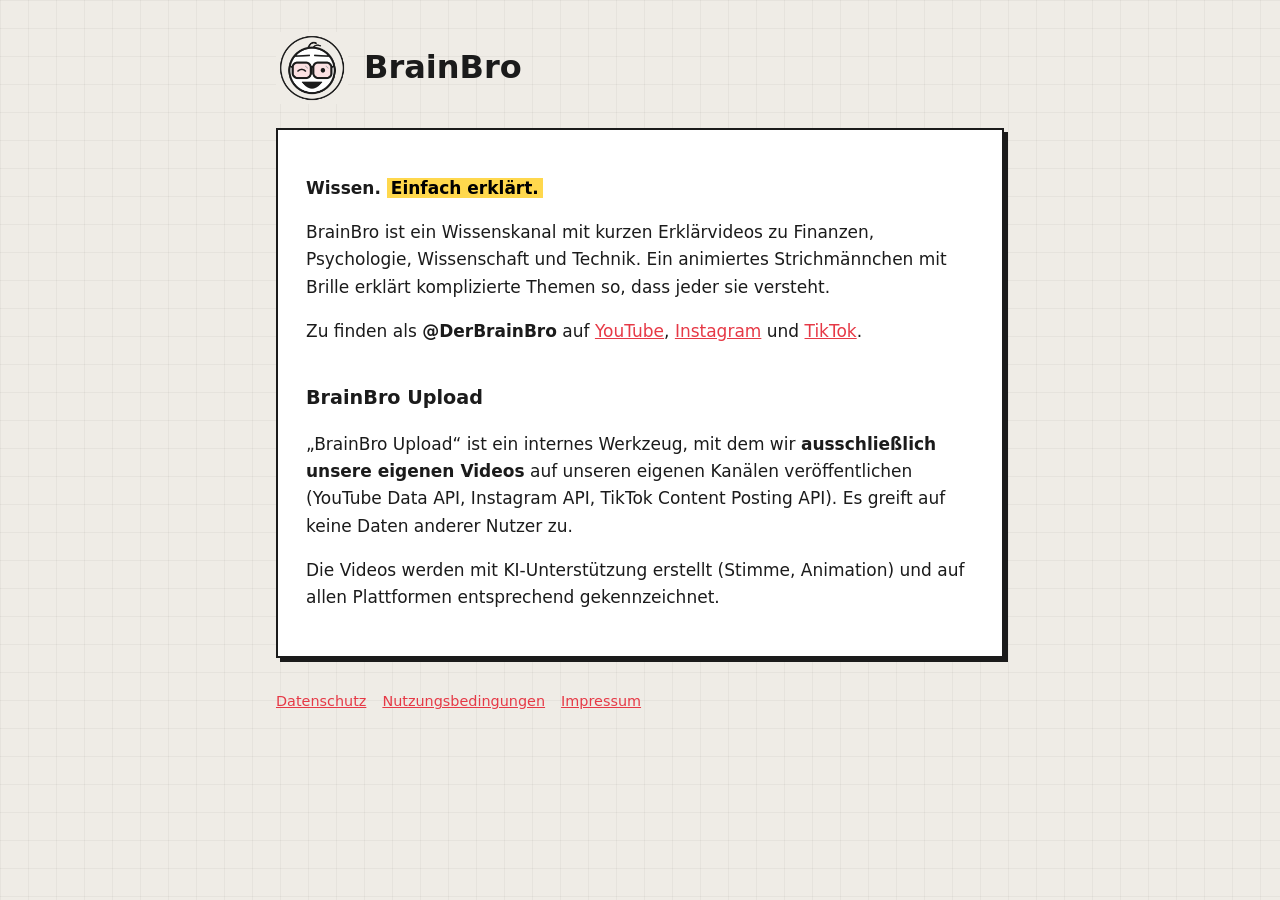
<file: index.html>
<!doctype html>
<html lang="de">
<head>
<meta charset="utf-8"><meta name="viewport" content="width=device-width, initial-scale=1">
<title>BrainBro – Wissen. Einfach erklärt.</title>
<meta name="description" content="BrainBro (@DerBrainBro): kurze Erklärvideos zu Finanzen, Psychologie, Wissenschaft und Technik.">
<link rel="stylesheet" href="style.css">
</head>
<body><main>
<header><img src="logo.png" alt="BrainBro Logo"><h1>BrainBro</h1></header>
<div class="karte">
  <p><strong>Wissen. <mark>Einfach erklärt.</mark></strong></p>
  <p>BrainBro ist ein Wissenskanal mit kurzen Erklärvideos zu Finanzen, Psychologie, Wissenschaft und Technik.
     Ein animiertes Strichmännchen mit Brille erklärt komplizierte Themen so, dass jeder sie versteht.</p>
  <p>Zu finden als <strong>@DerBrainBro</strong> auf
     <a href="https://www.youtube.com/@DerBrainBro">YouTube</a>,
     <a href="https://www.instagram.com/derbrainbro/">Instagram</a> und
     <a href="https://www.tiktok.com/@derbrainbro">TikTok</a>.</p>
  <h2>BrainBro Upload</h2>
  <p>„BrainBro Upload“ ist ein internes Werkzeug, mit dem wir <strong>ausschließlich unsere eigenen Videos</strong> auf unseren eigenen Kanälen
     veröffentlichen (YouTube Data API, Instagram API, TikTok Content Posting API). Es greift auf keine Daten anderer Nutzer zu.</p>
  <p>Die Videos werden mit KI-Unterstützung erstellt (Stimme, Animation) und auf allen Plattformen entsprechend gekennzeichnet.</p>
</div>
<nav><a href="datenschutz.html">Datenschutz</a><a href="nutzungsbedingungen.html">Nutzungsbedingungen</a><a href="impressum.html">Impressum</a></nav>
</main></body>
</html>
</file>
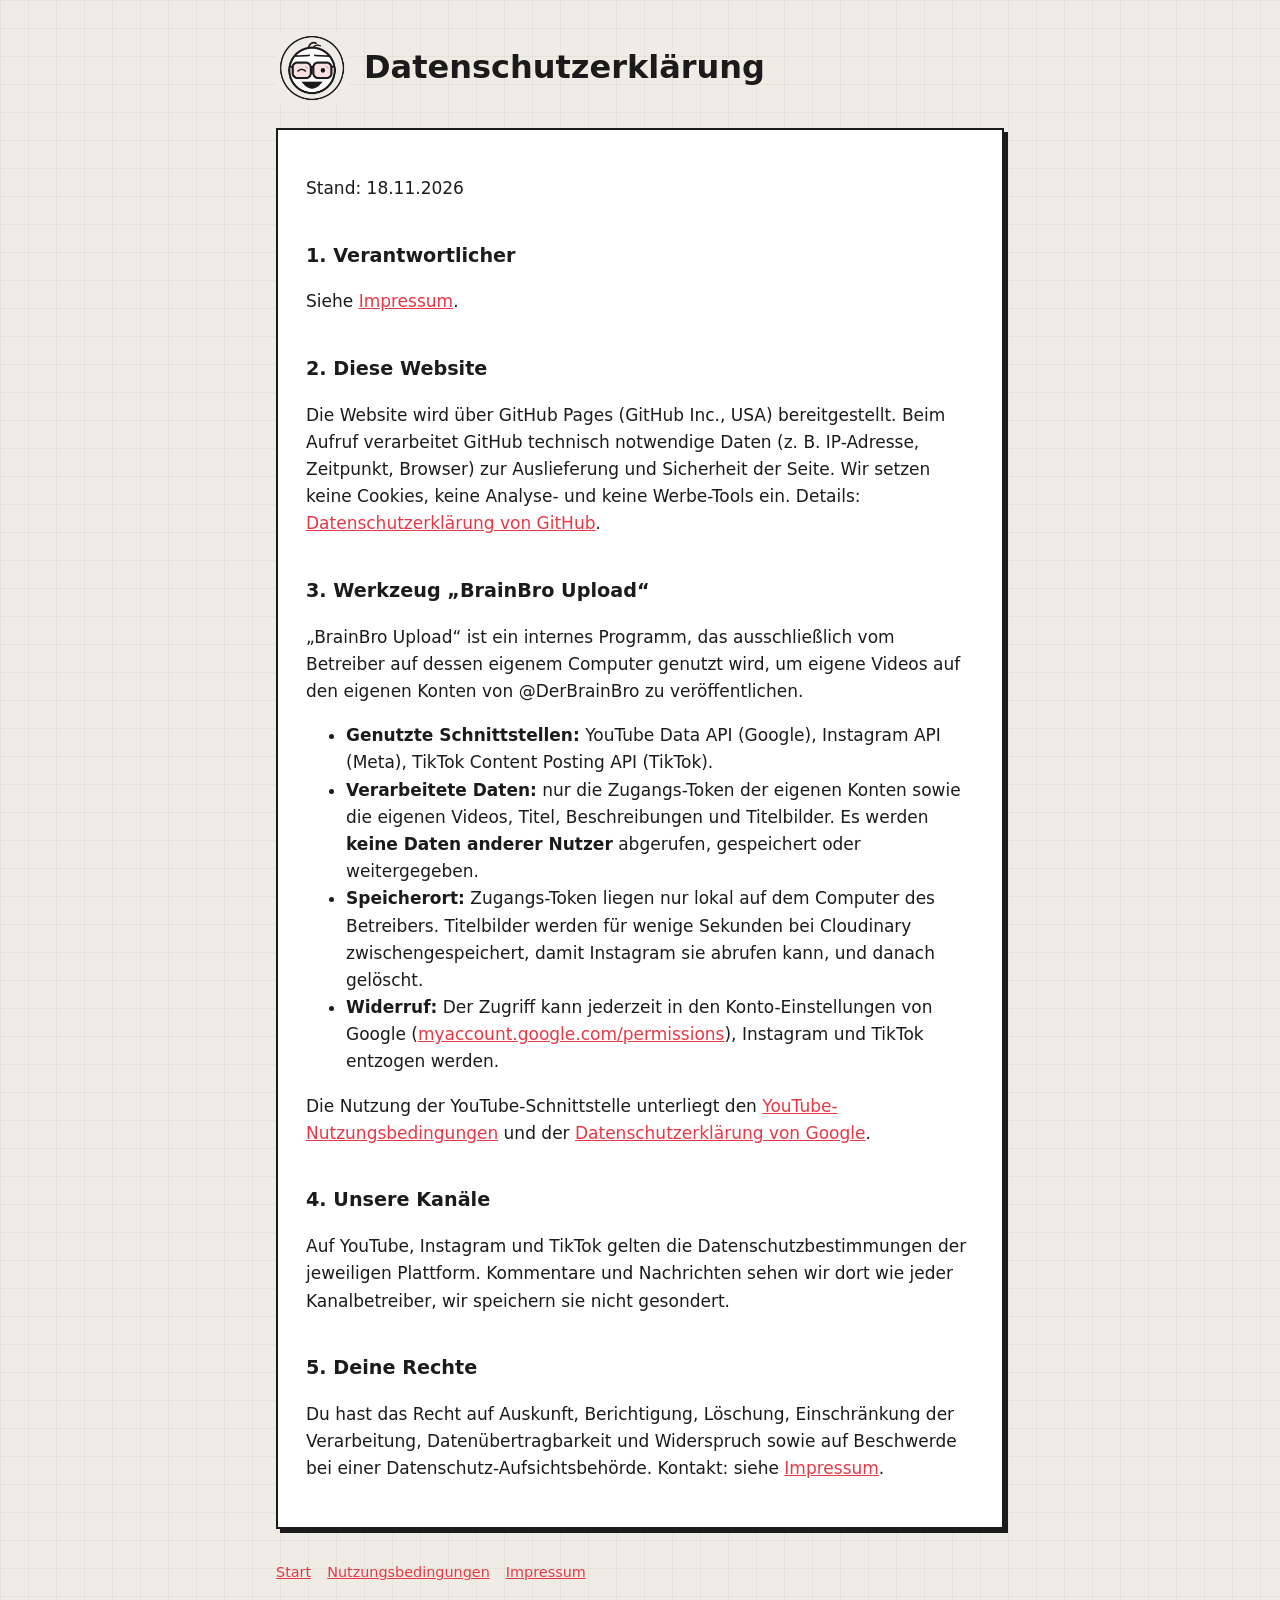
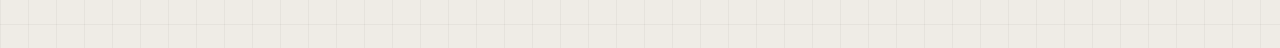
<file: datenschutz.html>
<!doctype html>
<html lang="de">
<head>
<meta charset="utf-8"><meta name="viewport" content="width=device-width, initial-scale=1">
<title>Datenschutz – BrainBro</title>
<link rel="stylesheet" href="style.css">
</head>
<body><main>
<header><img src="logo.png" alt="BrainBro Logo"><h1>Datenschutzerklärung</h1></header>
<div class="karte">
  <p>Stand: 18.11.2026</p>

  <h2>1. Verantwortlicher</h2>
  <p>Siehe <a href="impressum.html">Impressum</a>.</p>

  <h2>2. Diese Website</h2>
  <p>Die Website wird über GitHub Pages (GitHub Inc., USA) bereitgestellt. Beim Aufruf verarbeitet GitHub technisch notwendige Daten
     (z. B. IP-Adresse, Zeitpunkt, Browser) zur Auslieferung und Sicherheit der Seite. Wir setzen keine Cookies, keine Analyse- und keine Werbe-Tools ein.
     Details: <a href="https://docs.github.com/de/site-policy/privacy-policies/github-general-privacy-statement">Datenschutzerklärung von GitHub</a>.</p>

  <h2>3. Werkzeug „BrainBro Upload“</h2>
  <p>„BrainBro Upload“ ist ein internes Programm, das ausschließlich vom Betreiber auf dessen eigenem Computer genutzt wird,
     um eigene Videos auf den eigenen Konten von @DerBrainBro zu veröffentlichen.</p>
  <ul>
    <li><strong>Genutzte Schnittstellen:</strong> YouTube Data API (Google), Instagram API (Meta), TikTok Content Posting API (TikTok).</li>
    <li><strong>Verarbeitete Daten:</strong> nur die Zugangs-Token der eigenen Konten sowie die eigenen Videos, Titel, Beschreibungen und Titelbilder.
        Es werden <strong>keine Daten anderer Nutzer</strong> abgerufen, gespeichert oder weitergegeben.</li>
    <li><strong>Speicherort:</strong> Zugangs-Token liegen nur lokal auf dem Computer des Betreibers. Titelbilder werden für wenige Sekunden bei
        Cloudinary zwischengespeichert, damit Instagram sie abrufen kann, und danach gelöscht.</li>
    <li><strong>Widerruf:</strong> Der Zugriff kann jederzeit in den Konto-Einstellungen von Google
        (<a href="https://myaccount.google.com/permissions">myaccount.google.com/permissions</a>), Instagram und TikTok entzogen werden.</li>
  </ul>
  <p>Die Nutzung der YouTube-Schnittstelle unterliegt den <a href="https://www.youtube.com/t/terms">YouTube-Nutzungsbedingungen</a>
     und der <a href="https://policies.google.com/privacy">Datenschutzerklärung von Google</a>.</p>

  <h2>4. Unsere Kanäle</h2>
  <p>Auf YouTube, Instagram und TikTok gelten die Datenschutzbestimmungen der jeweiligen Plattform. Kommentare und Nachrichten sehen wir dort
     wie jeder Kanalbetreiber, wir speichern sie nicht gesondert.</p>

  <h2>5. Deine Rechte</h2>
  <p>Du hast das Recht auf Auskunft, Berichtigung, Löschung, Einschränkung der Verarbeitung, Datenübertragbarkeit und Widerspruch
     sowie auf Beschwerde bei einer Datenschutz-Aufsichtsbehörde. Kontakt: siehe <a href="impressum.html">Impressum</a>.</p>
</div>
<nav><a href="index.html">Start</a><a href="nutzungsbedingungen.html">Nutzungsbedingungen</a><a href="impressum.html">Impressum</a></nav>
</main></body>
</html>
</file>
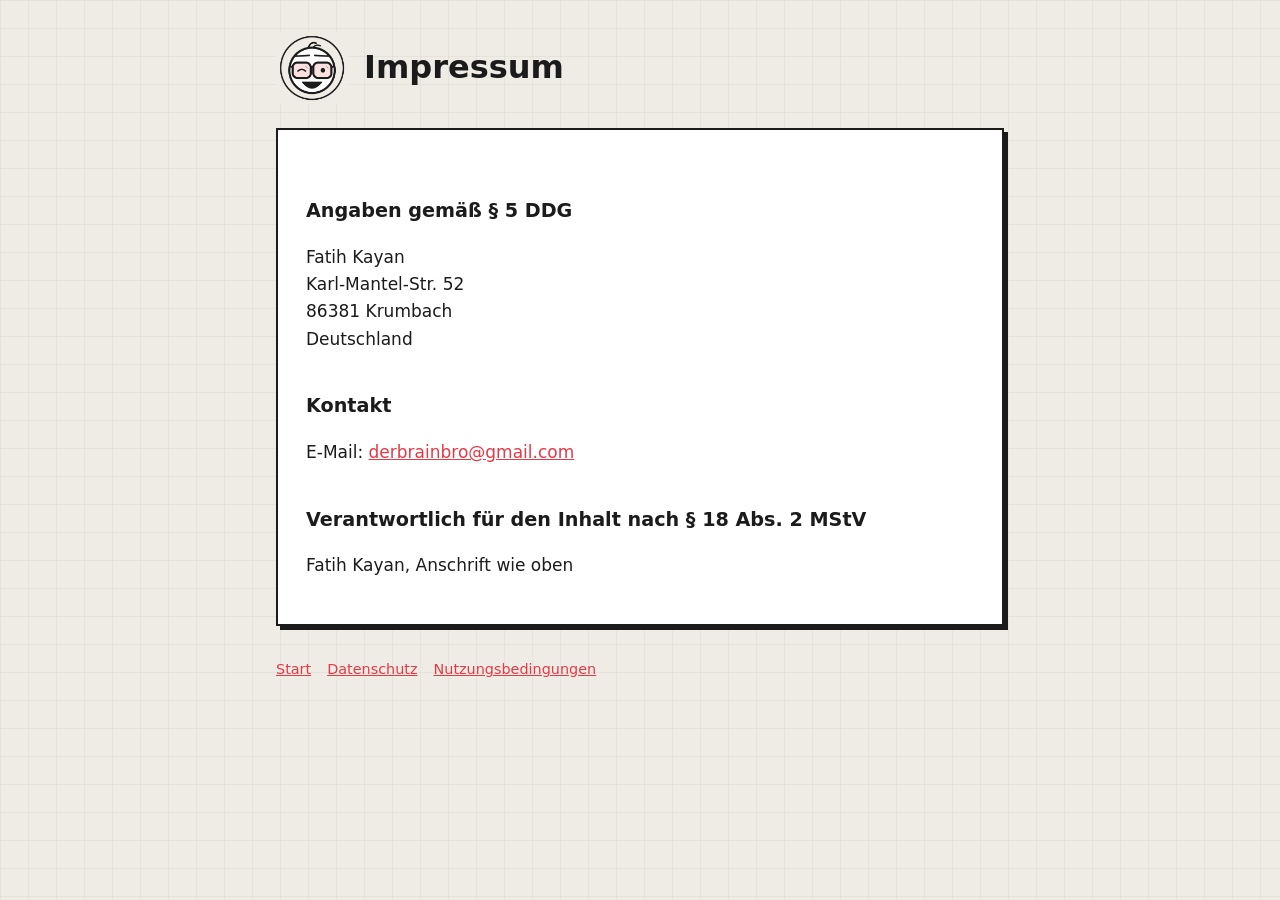
<file: impressum.html>
<!doctype html>
<html lang="de">
<head>
<meta charset="utf-8"><meta name="viewport" content="width=device-width, initial-scale=1">
<title>Impressum – BrainBro</title>
<link rel="stylesheet" href="style.css">
</head>
<body><main>
<header><img src="logo.png" alt="BrainBro Logo"><h1>Impressum</h1></header>
<div class="karte">
  <h2>Angaben gemäß § 5 DDG</h2>
  <p>Fatih Kayan<br>Karl-Mantel-Str. 52<br>86381 Krumbach<br>Deutschland</p>
  <h2>Kontakt</h2>
  <p>E-Mail: <a href="mailto:derbrainbro@gmail.com">derbrainbro@gmail.com</a></p>
  <h2>Verantwortlich für den Inhalt nach § 18 Abs. 2 MStV</h2>
  <p>Fatih Kayan, Anschrift wie oben</p>
</div>
<nav><a href="index.html">Start</a><a href="datenschutz.html">Datenschutz</a><a href="nutzungsbedingungen.html">Nutzungsbedingungen</a></nav>
</main></body>
</html>
</file>
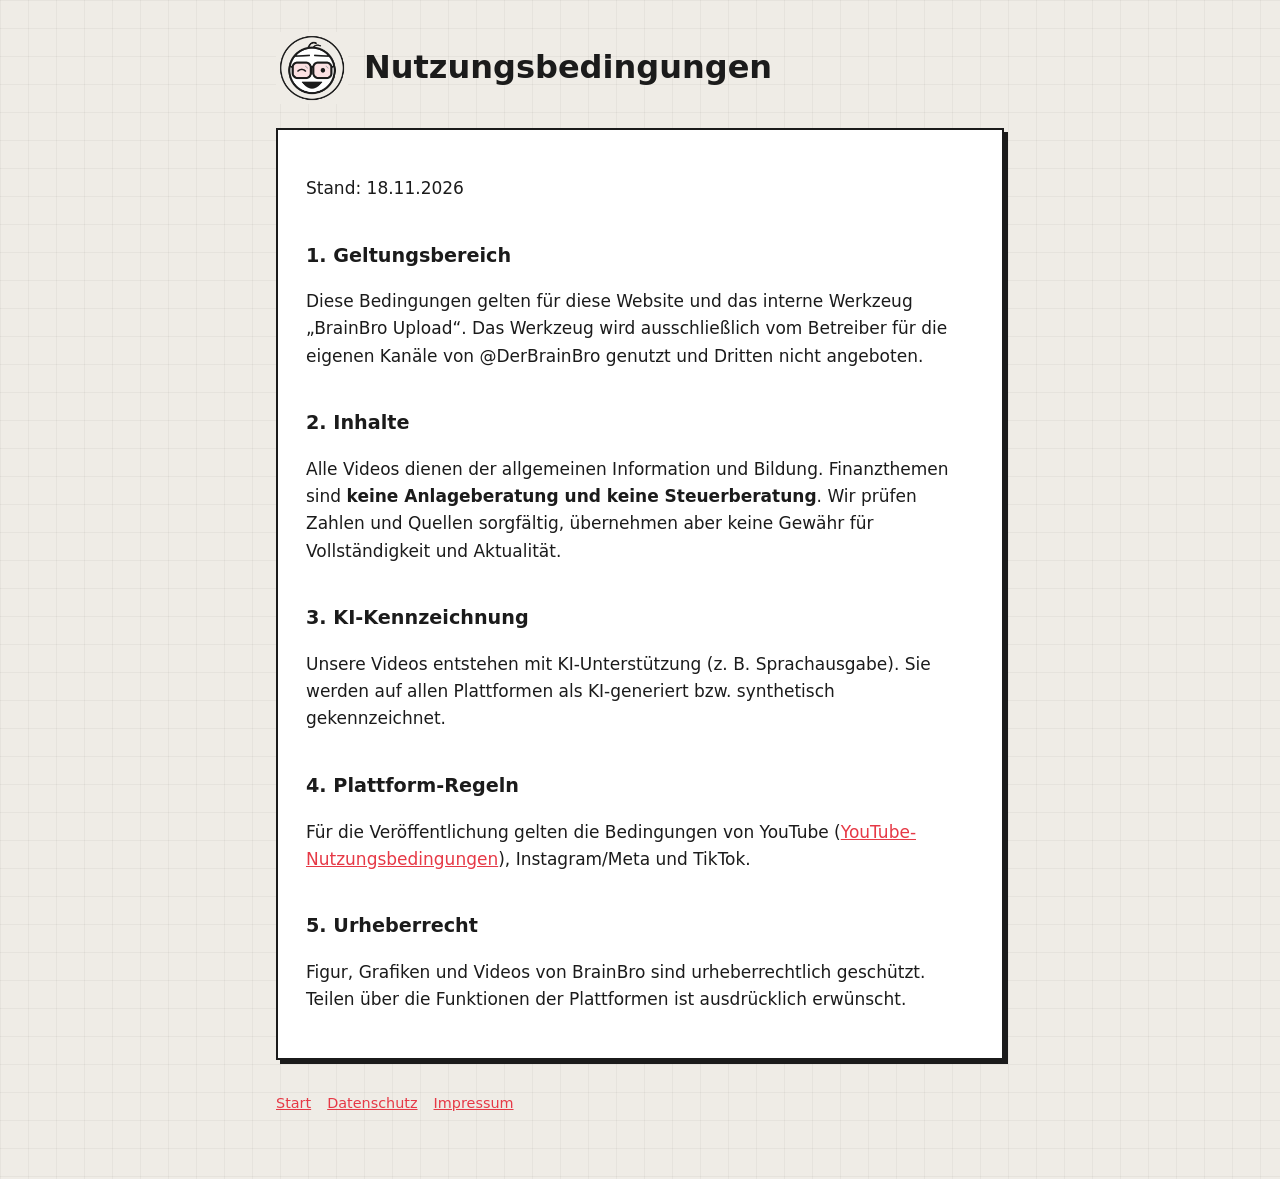
<file: nutzungsbedingungen.html>
<!doctype html>
<html lang="de">
<head>
<meta charset="utf-8"><meta name="viewport" content="width=device-width, initial-scale=1">
<title>Nutzungsbedingungen – BrainBro</title>
<link rel="stylesheet" href="style.css">
</head>
<body><main>
<header><img src="logo.png" alt="BrainBro Logo"><h1>Nutzungsbedingungen</h1></header>
<div class="karte">
  <p>Stand: 18.11.2026</p>
  <h2>1. Geltungsbereich</h2>
  <p>Diese Bedingungen gelten für diese Website und das interne Werkzeug „BrainBro Upload“. Das Werkzeug wird ausschließlich vom Betreiber
     für die eigenen Kanäle von @DerBrainBro genutzt und Dritten nicht angeboten.</p>
  <h2>2. Inhalte</h2>
  <p>Alle Videos dienen der allgemeinen Information und Bildung. Finanzthemen sind <strong>keine Anlageberatung und keine Steuerberatung</strong>.
     Wir prüfen Zahlen und Quellen sorgfältig, übernehmen aber keine Gewähr für Vollständigkeit und Aktualität.</p>
  <h2>3. KI-Kennzeichnung</h2>
  <p>Unsere Videos entstehen mit KI-Unterstützung (z. B. Sprachausgabe). Sie werden auf allen Plattformen als KI-generiert bzw. synthetisch gekennzeichnet.</p>
  <h2>4. Plattform-Regeln</h2>
  <p>Für die Veröffentlichung gelten die Bedingungen von YouTube (<a href="https://www.youtube.com/t/terms">YouTube-Nutzungsbedingungen</a>),
     Instagram/Meta und TikTok.</p>
  <h2>5. Urheberrecht</h2>
  <p>Figur, Grafiken und Videos von BrainBro sind urheberrechtlich geschützt. Teilen über die Funktionen der Plattformen ist ausdrücklich erwünscht.</p>
</div>
<nav><a href="index.html">Start</a><a href="datenschutz.html">Datenschutz</a><a href="impressum.html">Impressum</a></nav>
</main></body>
</html>
</file>
<file: style.css>
:root { --papier: #EFECE6; --tinte: #1B1B1B; --rot: #E63946; --hoodie: #3D405B; }
* { box-sizing: border-box; }
body { margin: 0; background: var(--papier); color: var(--tinte); font: 17px/1.6 "Plus Jakarta Sans", system-ui, sans-serif;
  background-image: linear-gradient(#0000000a 1px, transparent 1px), linear-gradient(90deg, #0000000a 1px, transparent 1px);
  background-size: 28px 28px; }
main { max-width: 760px; margin: 0 auto; padding: 32px 16px 64px; }
.karte { background: #fff; padding: 28px; box-shadow: 4px 4px 0 var(--tinte); border: 2px solid var(--tinte); }
header { display: flex; align-items: center; gap: 16px; margin-bottom: 24px; }
header img { width: 72px; height: 72px; }
h1 { margin: 0; font-size: 2rem; }
h2 { margin-top: 2em; font-size: 1.2rem; }
mark { background: #FFD84D; padding: 0 4px; }
a { color: var(--rot); }
nav { margin-top: 32px; font-size: .9rem; display: flex; gap: 16px; flex-wrap: wrap; }
</file>
